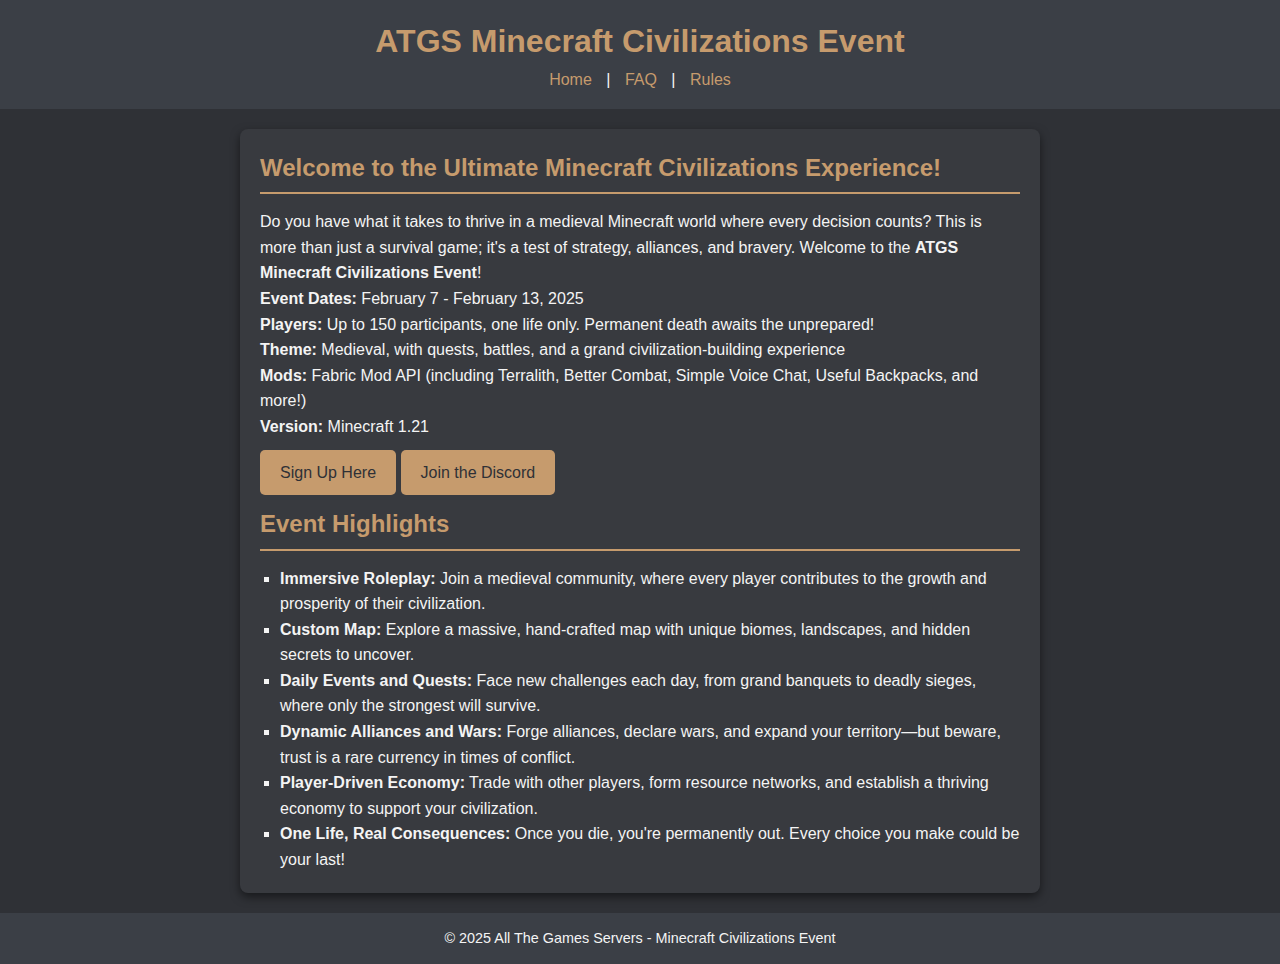
<file: index.html>
<!DOCTYPE html>
<html lang="en">
<head>
    <meta charset="UTF-8">
    <meta name="viewport" content="width=device-width, initial-scale=1.0">
    <title>ATGS Minecraft Civilizations Event</title>
    <link rel="stylesheet" href="styles.css">
</head>
<body>
    <header>
        <h1>ATGS Minecraft Civilizations Event</h1>
        <nav>
            <a href="index.html">Home</a> |
            <a href="faq.html">FAQ</a> |
            <a href="rules.html">Rules</a>
        </nav>
    </header>

    <main>
        <section class="event-info">
            <h2>Welcome to the Ultimate Minecraft Civilizations Experience!</h2>
            <p>Do you have what it takes to thrive in a medieval Minecraft world where every decision counts? This is more than just a survival game; it's a test of strategy, alliances, and bravery. Welcome to the <strong>ATGS Minecraft Civilizations Event</strong>!</p>
            <p><strong>Event Dates:</strong> February 7 - February 13, 2025</p>
            <p><strong>Players:</strong> Up to 150 participants, one life only. Permanent death awaits the unprepared!</p>
            <p><strong>Theme:</strong> Medieval, with quests, battles, and a grand civilization-building experience</p>
            <p><strong>Mods:</strong> Fabric Mod API (including Terralith, Better Combat, Simple Voice Chat, Useful Backpacks, and more!)</p>
            <p><strong>Version:</strong> Minecraft 1.21</p>
            <a href="https://forms.gle/4syLMKbhytnCU5Lk7" class="button">Sign Up Here</a>
            <a href="https://discord.gg/FKVQv3Vpsv" class="button">Join the Discord</a>
        </section>

        <section class="features">
            <h2>Event Highlights</h2>
            <ul>
                <li><strong>Immersive Roleplay:</strong> Join a medieval community, where every player contributes to the growth and prosperity of their civilization.</li>
                <li><strong>Custom Map:</strong> Explore a massive, hand-crafted map with unique biomes, landscapes, and hidden secrets to uncover.</li>
                <li><strong>Daily Events and Quests:</strong> Face new challenges each day, from grand banquets to deadly sieges, where only the strongest will survive.</li>
                <li><strong>Dynamic Alliances and Wars:</strong> Forge alliances, declare wars, and expand your territory—but beware, trust is a rare currency in times of conflict.</li>
                <li><strong>Player-Driven Economy:</strong> Trade with other players, form resource networks, and establish a thriving economy to support your civilization.</li>
                <li><strong>One Life, Real Consequences:</strong> Once you die, you're permanently out. Every choice you make could be your last!</li>
            </ul>
        </section>
    </main>

    <footer>
        <p>&copy; 2025 All The Games Servers - Minecraft Civilizations Event</p>
    </footer>
</body>
</html>
</file>
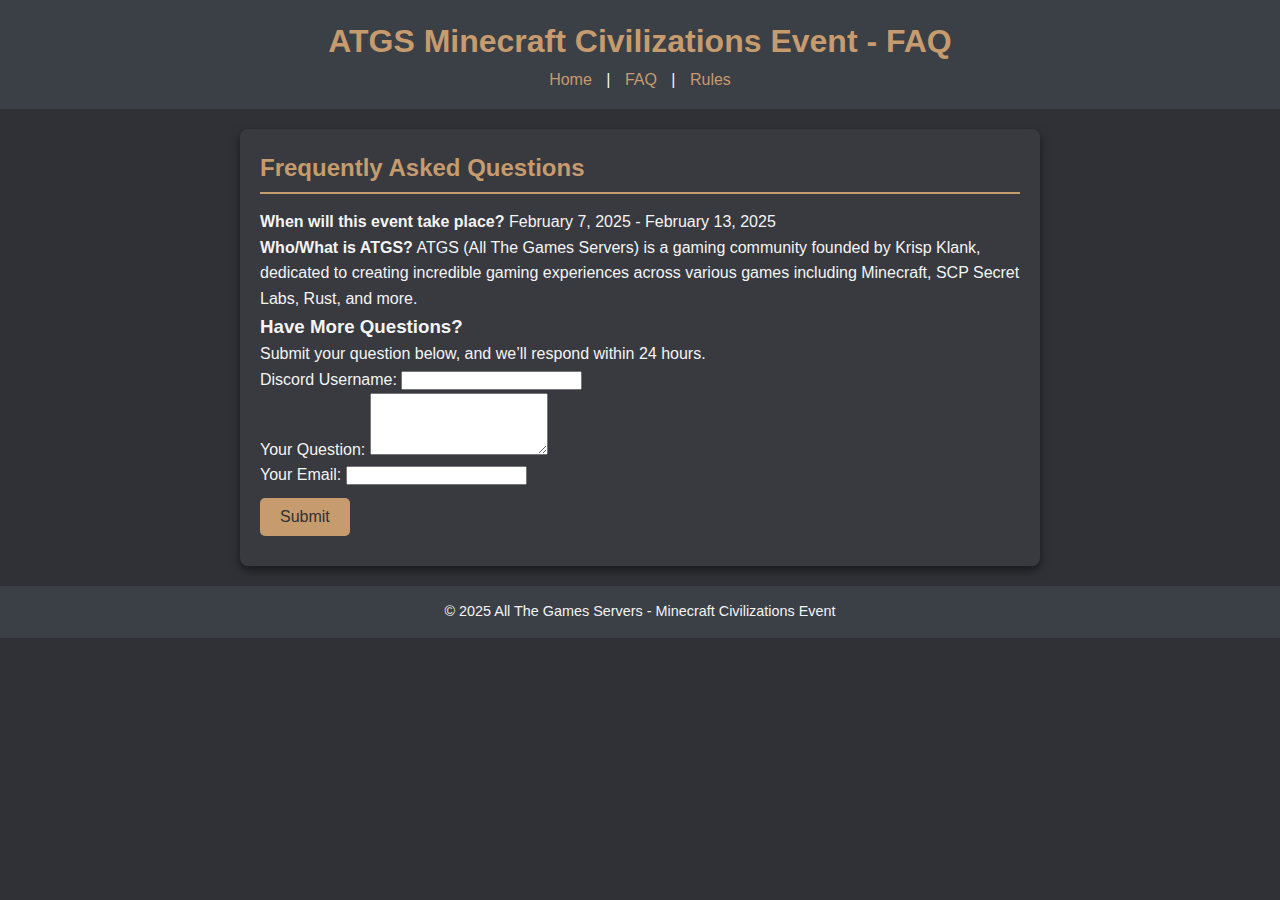
<file: faq.html>
<!DOCTYPE html>
<html lang="en">
<head>
    <meta charset="UTF-8">
    <meta name="viewport" content="width=device-width, initial-scale=1.0">
    <title>FAQ - ATGS Minecraft Event</title>
    <link rel="stylesheet" href="styles.css">
</head>
<body>
    <header>
        <h1>ATGS Minecraft Civilizations Event - FAQ</h1>
        <nav>
            <a href="index.html">Home</a> |
            <a href="faq.html">FAQ</a> |
            <a href="rules.html">Rules</a>
        </nav>
    </header>

    <main>
        <section class="faq">
            <h2>Frequently Asked Questions</h2>
            <p><strong>When will this event take place?</strong> February 7, 2025 - February 13, 2025</p>
            <p><strong>Who/What is ATGS?</strong> ATGS (All The Games Servers) is a gaming community founded by Krisp Klank, dedicated to creating incredible gaming experiences across various games including Minecraft, SCP Secret Labs, Rust, and more.</p>
            <h3>Have More Questions?</h3>
            <p>Submit your question below, and we’ll respond within 24 hours.</p>
            <form action="mailto:allthegameservers@gmail.com" method="post" enctype="text/plain">
                <label for="discord-username">Discord Username:</label>
                <input type="text" id="discord-username" name="Discord Username" required>
                <br>
                <label for="question">Your Question:</label>
                <textarea id="question" name="Question" rows="4" required></textarea>
                <br>
                <label for="email">Your Email:</label>
                <input type="email" id="email" name="Email" required>
                <br>
                <button type="submit">Submit</button>
            </form>
        </section>
    </main>

    <footer>
        <p>&copy; 2025 All The Games Servers - Minecraft Civilizations Event</p>
    </footer>
</body>
</html>
</file>
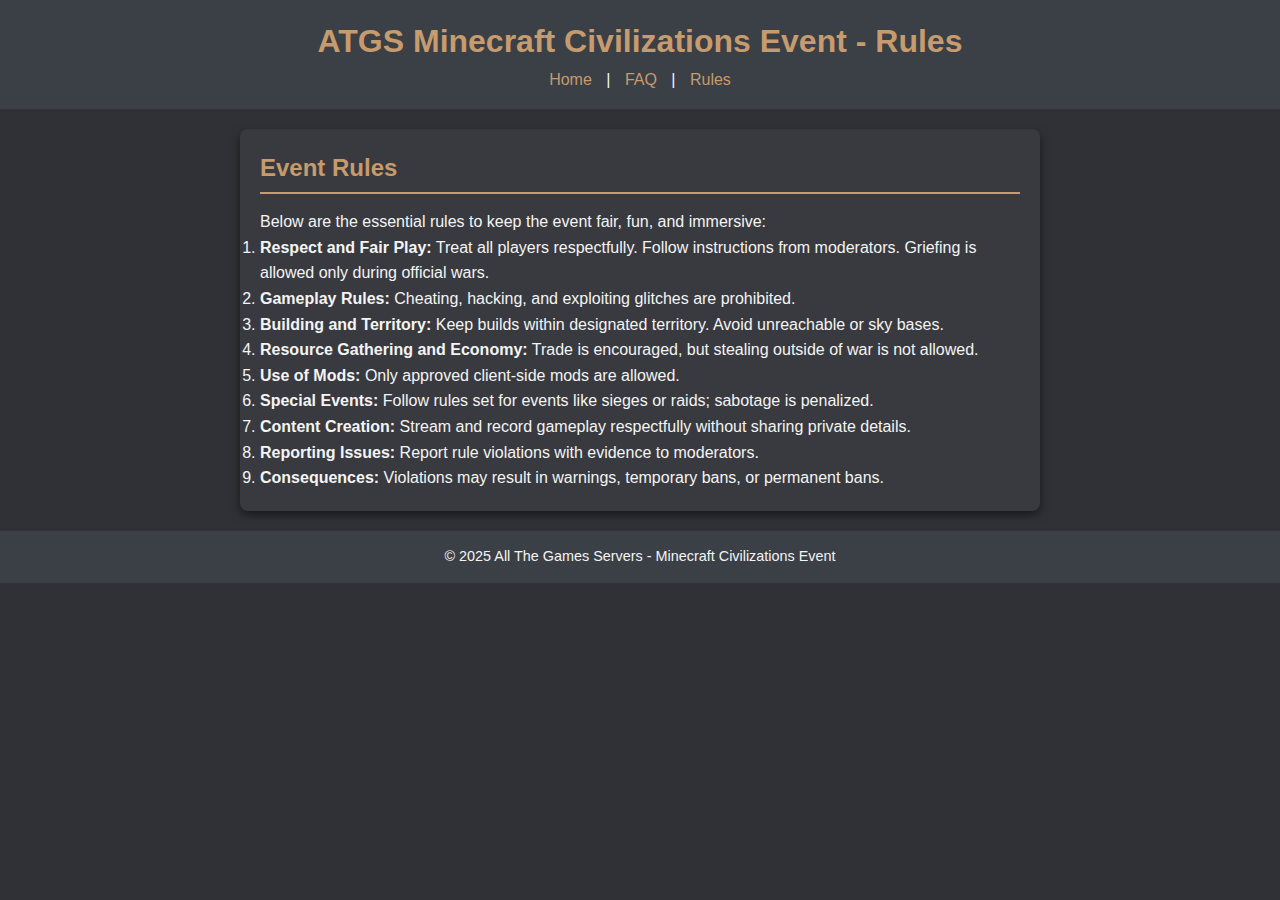
<file: rules.html>
<!DOCTYPE html>
<html lang="en">
<head>
    <meta charset="UTF-8">
    <meta name="viewport" content="width=device-width, initial-scale=1.0">
    <title>Rules - ATGS Minecraft Event</title>
    <link rel="stylesheet" href="styles.css">
</head>
<body>
    <header>
        <h1>ATGS Minecraft Civilizations Event - Rules</h1>
        <nav>
            <a href="index.html">Home</a> |
            <a href="faq.html">FAQ</a> |
            <a href="rules.html">Rules</a>
        </nav>
    </header>

    <main>
        <section class="rules">
            <h2>Event Rules</h2>
            <p>Below are the essential rules to keep the event fair, fun, and immersive:</p>
            <ol>
                <li><strong>Respect and Fair Play:</strong> Treat all players respectfully. Follow instructions from moderators. Griefing is allowed only during official wars.</li>
                <li><strong>Gameplay Rules:</strong> Cheating, hacking, and exploiting glitches are prohibited.</li>
                <li><strong>Building and Territory:</strong> Keep builds within designated territory. Avoid unreachable or sky bases.</li>
                <li><strong>Resource Gathering and Economy:</strong> Trade is encouraged, but stealing outside of war is not allowed.</li>
                <li><strong>Use of Mods:</strong> Only approved client-side mods are allowed.</li>
                <li><strong>Special Events:</strong> Follow rules set for events like sieges or raids; sabotage is penalized.</li>
                <li><strong>Content Creation:</strong> Stream and record gameplay respectfully without sharing private details.</li>
                <li><strong>Reporting Issues:</strong> Report rule violations with evidence to moderators.</li>
                <li><strong>Consequences:</strong> Violations may result in warnings, temporary bans, or permanent bans.</li>
            </ol>
        </section>
    </main>

    <footer>
        <p>&copy; 2025 All The Games Servers - Minecraft Civilizations Event</p>
    </footer>
</body>
</html>
</file>
<file: styles.css>
/* General Reset */
* {
    box-sizing: border-box;
    margin: 0;
    padding: 0;
}

/* Basic Styling */
body {
    font-family: Arial, sans-serif;
    background-color: #2f3136;
    color: #f4f4f4;
    line-height: 1.6;
}

/* Header and Nav */
header {
    background-color: #3b3f46;
    padding: 1em;
    text-align: center;
}

header h1 {
    font-size: 2em;
    color: #c69b6d;
}

nav a {
    color: #c69b6d;
    margin: 0 10px;
    text-decoration: none;
}

nav a:hover {
    text-decoration: underline;
}

/* Main Content */
main {
    max-width: 800px;
    margin: 20px auto;
    padding: 20px;
    background-color: #383a3f;
    border-radius: 8px;
    box-shadow: 0px 4px 10px rgba(0, 0, 0, 0.5);
}

h2 {
    color: #c69b6d;
    border-bottom: 2px solid #c69b6d;
    padding-bottom: 5px;
    margin-bottom: 15px;
}

/* Features and List Styling */
ul {
    list-style-type: square;
    padding-left: 20px;
}

button, .button {
    background-color: #c69b6d;
    border: none;
    color: #2f3136;
    padding: 10px 20px;
    text-align: center;
    text-decoration: none;
    display: inline-block;
    font-size: 1em;
    margin: 10px 0;
    cursor: pointer;
    border-radius: 5px;
    transition: background 0.3s;
}

button:hover, .button:hover {
    background-color: #f1b784;
}

/* Footer */
footer {
    text-align: center;
    padding: 1em;
    background-color: #3b3f46;
    color: #f4f4f4;
    margin-top: 20px;
    font-size: 0.9em;
}
</file>
